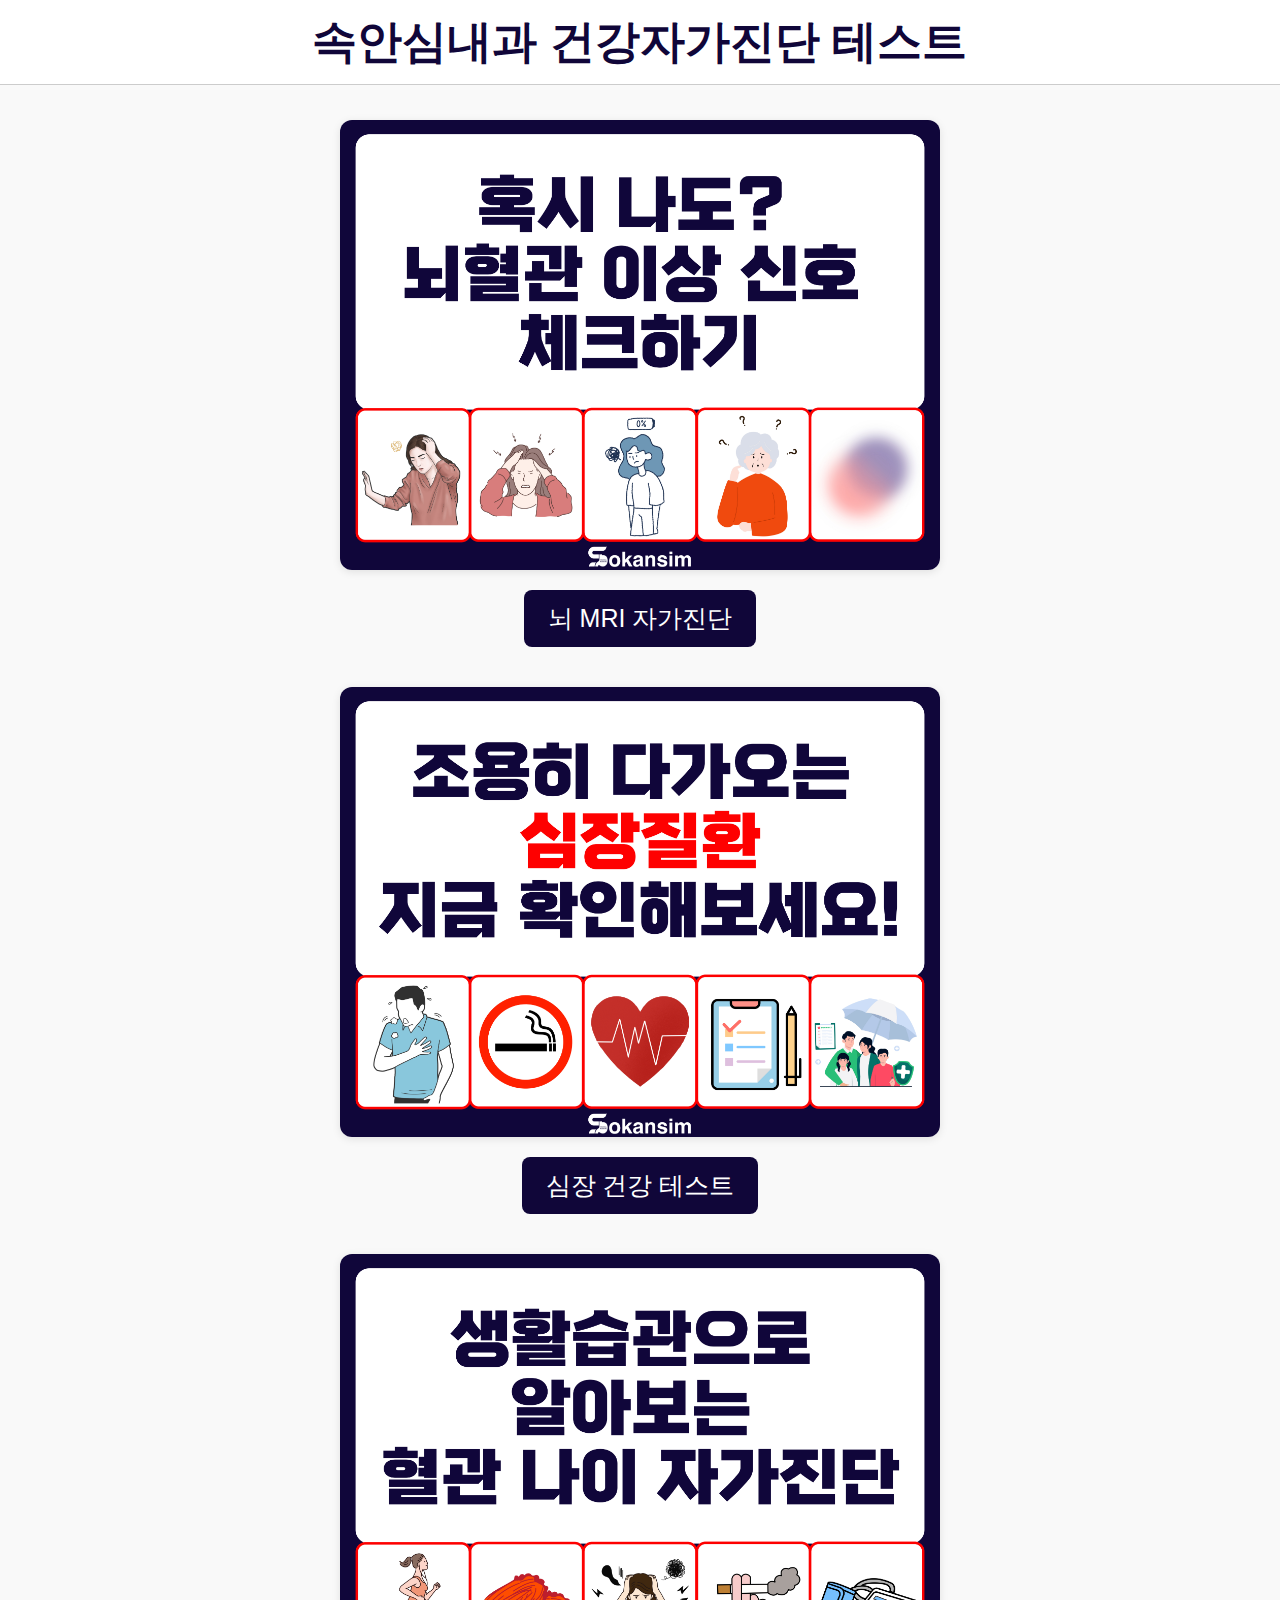
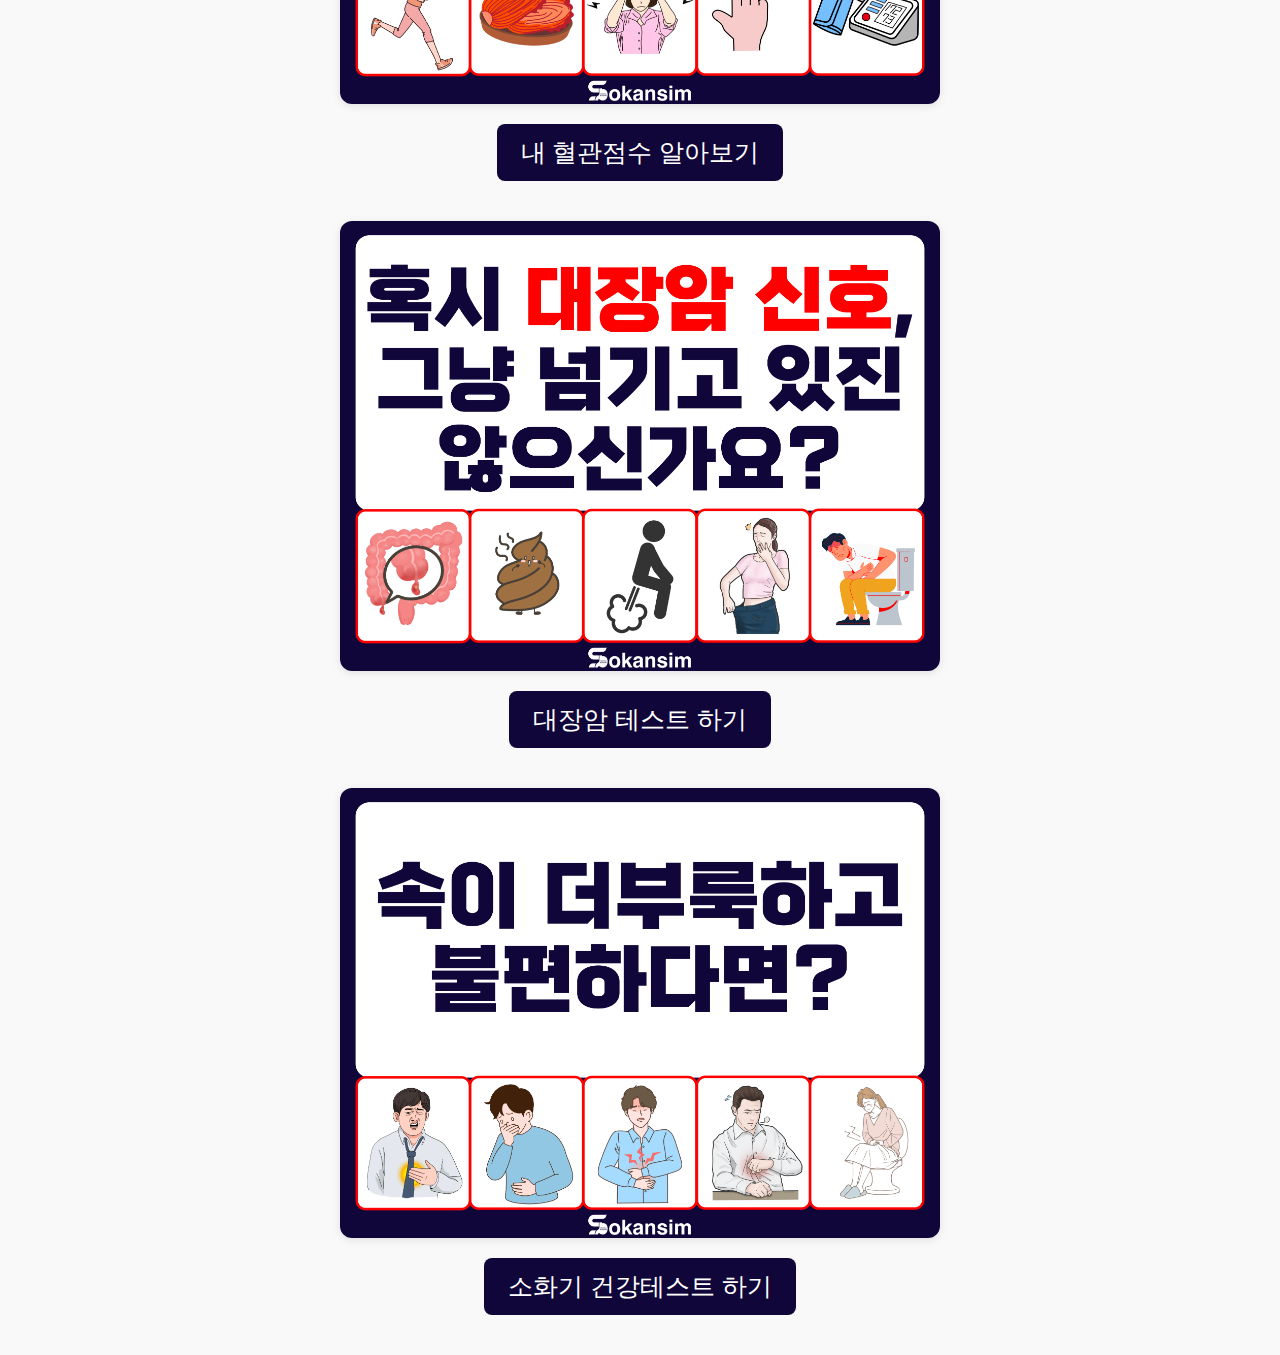
<file: index.html>
<!DOCTYPE html>
<html lang="ko">
<head>
  <meta charset="UTF-8">
  <meta name="viewport" content="width=device-width, initial-scale=1.0">
  <title>속안심내과 건강자가진단</title>
  <link rel="stylesheet" href="style.css">
</head>
<body>
  <header class="top-bar">
    <a href="index.html">속안심내과 건강자가진단 테스트</a>
  </header>

  <main class="main-container">
    <!-- 1. 뇌 MRI -->
    <section class="main-banner">
      <img src="main_brain.jpg" alt="뇌 MRI">
      <div><a class="test-button" href="brain.html">뇌 MRI 자가진단</a></div>
    </section>

    <!-- 2. 심장 -->
    <section class="main-banner">
      <img src="main_heart.jpg" alt="심장 건강">
      <div><a class="test-button" href="heart.html">심장 건강 테스트</a></div>
    </section>

    <!-- 3. 혈관 -->
    <section class="main-banner">
      <img src="main_vessel.jpg" alt="혈관 나이">
      <div><a class="test-button" href="vessel.html">내 혈관점수 알아보기</a></div>
    </section>

    <!-- 4. 대장암 -->
    <section class="main-banner">
      <img src="main_colon.jpg" alt="대장암 자가진단">
      <div><a class="test-button" href="colon.html">대장암 테스트 하기</a></div>
    </section>

    <!-- 5. 소화기 -->
    <section class="main-banner">
      <img src="main_digest.jpg" alt="소화기 건강진단">
      <div><a class="test-button" href="digest.html">소화기 건강테스트 하기</a></div>
    </section>
  </main>
</body>
</html>
</file>
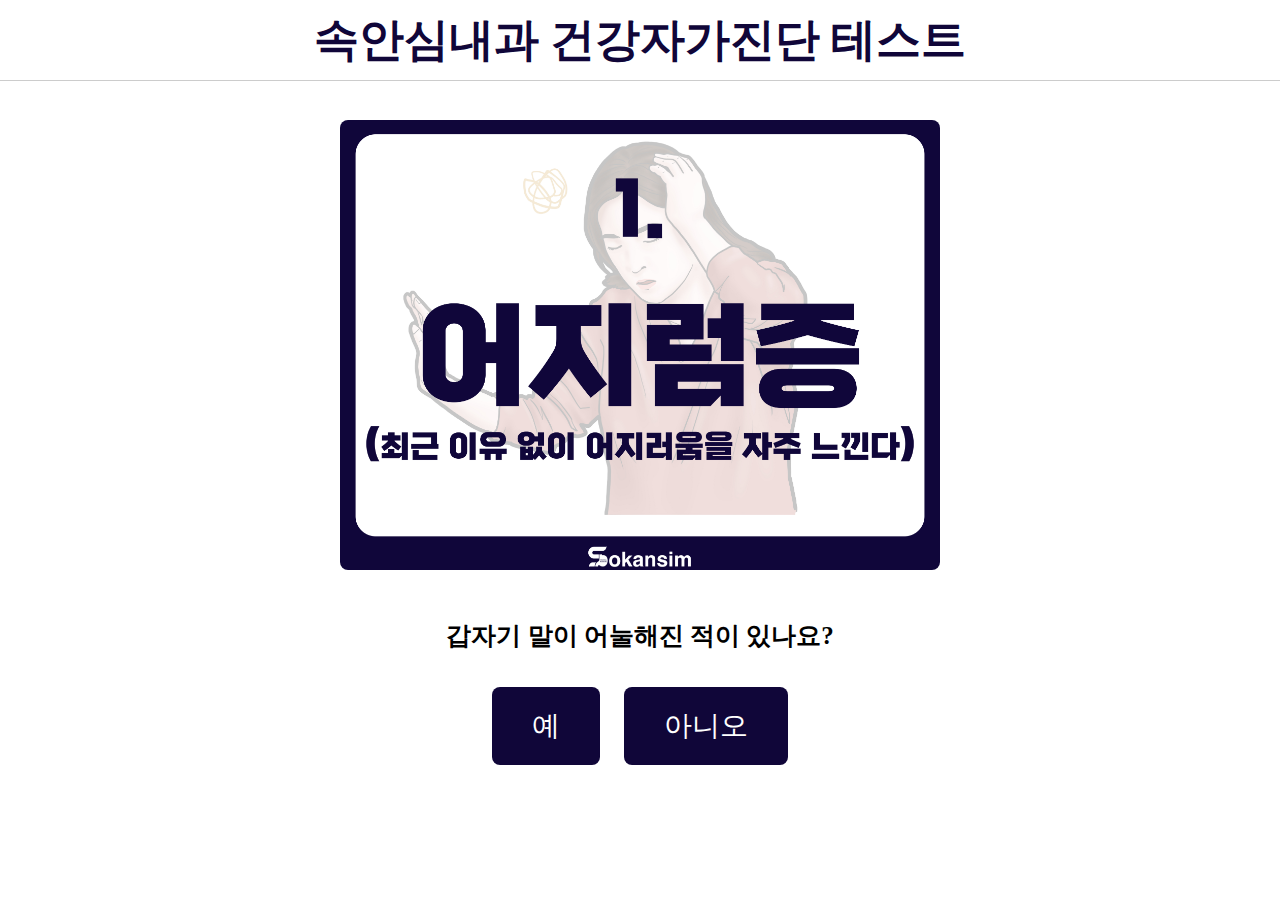
<file: brain.html>
<!DOCTYPE html>
<html lang="ko">
<head>
  <meta charset="UTF-8" />
  <title>뇌 건강 자가진단테스트</title>
  <script src="script.js"></script>
</head>
<body>
  <div style="position: fixed; top: 0; left: 0; width: 100%; background-color: white; z-index: 1000; padding: 10px 0; text-align: center; border-bottom: 1px solid #ccc;">
    <a href="index.html" style="text-decoration: none; font-size: 45px; font-weight: bold; color: #100639;">속안심내과 건강자가진단 테스트</a>
  </div>
  <div id="test-screen" style="margin-top: 100px; min-height: 80vh;"></div>
  <div id="result"></div>
  <script>
    const questions = [
      { text: "갑자기 말이 어눌해진 적이 있나요?", image: "brain_q1.jpg" },
      { text: "한쪽 팔이나 다리에 마비나 힘 빠짐을 느낀 적 있나요?", image: "brain_q2.jpg" },
      { text: "심한 두통이 자주 있거나, 평소와 다른 두통이 있었나요?", image: "brain_q3.jpg" },
      { text: "최근 기억력 저하나 집중력 저하를 경험하고 있나요?", image: "brain_q4.jpg" },
      { text: "고혈압, 당뇨, 고지혈증 중 하나라도 해당되나요?", image: "brain_q5.jpg" }
    ];
    const resultImages = [
      "brain_result_0.jpg", "brain_result_1.jpg", "brain_result_2.jpg"
    ];
    runTest(questions, resultImages);
  </script>
</body>
</html>
</file>
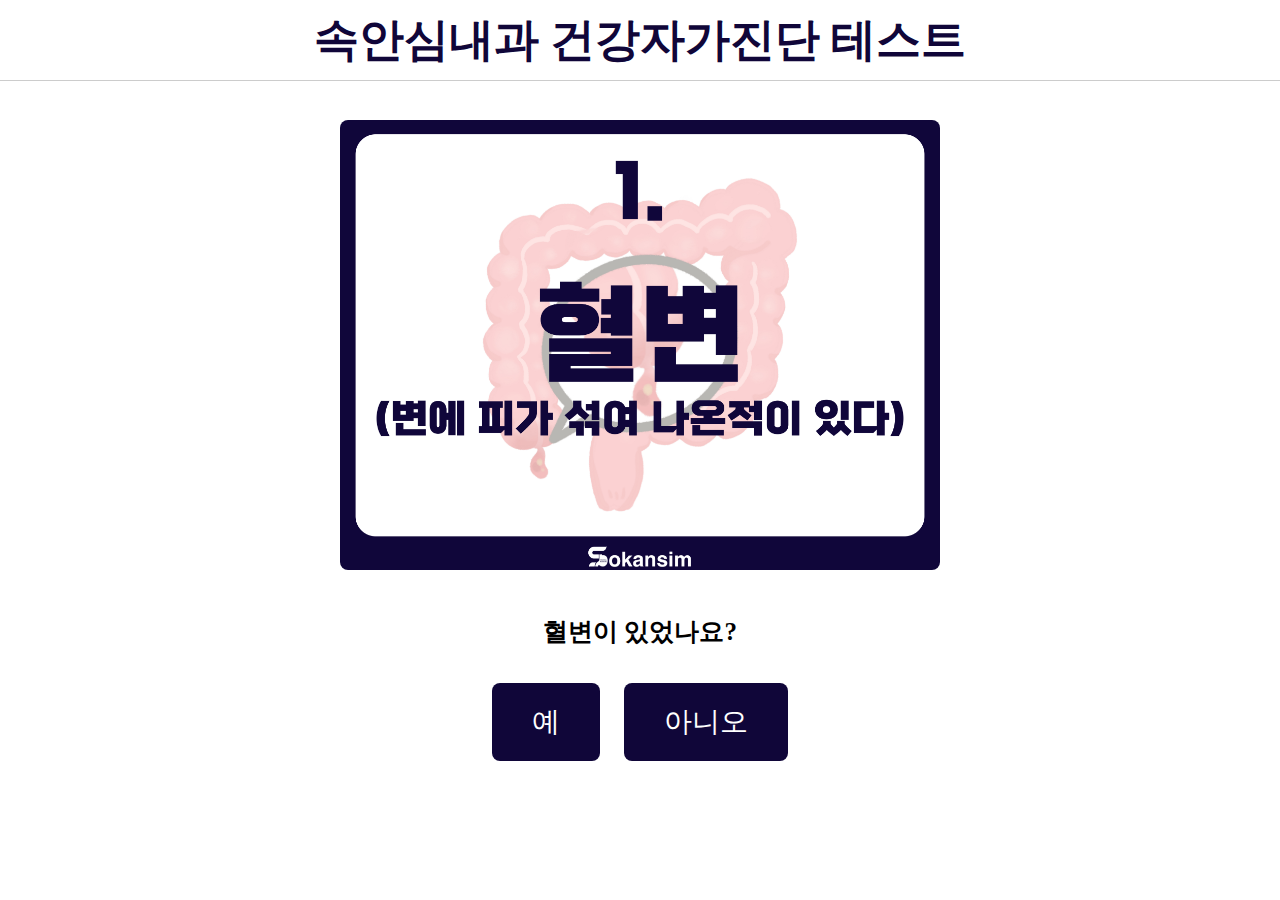
<file: colon.html>
<html lang="ko">
<head>
  <meta charset="UTF-8" />
  <title>대장암 자가진단</title>
  <script src="script.js"></script>
</head>
<body>
  <div style="position: fixed; top: 0; left: 0; width: 100%; background-color: white; z-index: 1000; padding: 10px 0; text-align: center; border-bottom: 1px solid #ccc;">
    <a href="index.html" style="text-decoration: none; font-size: 45px; font-weight: bold; color: #100639;">속안심내과 건강자가진단 테스트</a>
  </div>
  <div id="test-screen" style="margin-top: 100px; min-height: 80vh;"></div>
  <div id="result"></div>
  <script>
    const questions = [
      { text: "혈변이 있었나요?", image: "q1.jpg" },
      { text: "대변이 가늘어졌나요?", image: "q2.jpg" },
      { text: "가스가 자주 차나요?", image: "q3.jpg" },
      { text: "체중이 줄거나 피로감을 느끼나요?", image: "q4.jpg" },
      { text: "복부에 불편함이 지속되나요?", image: "q5.jpg" }
    ];
    const resultImages = ["colon_result_0.jpg", "colon_result_1.jpg", "colon_result_2.jpg"];
    runTest(questions, resultImages);
  </script>
</body>
</html>
</file>
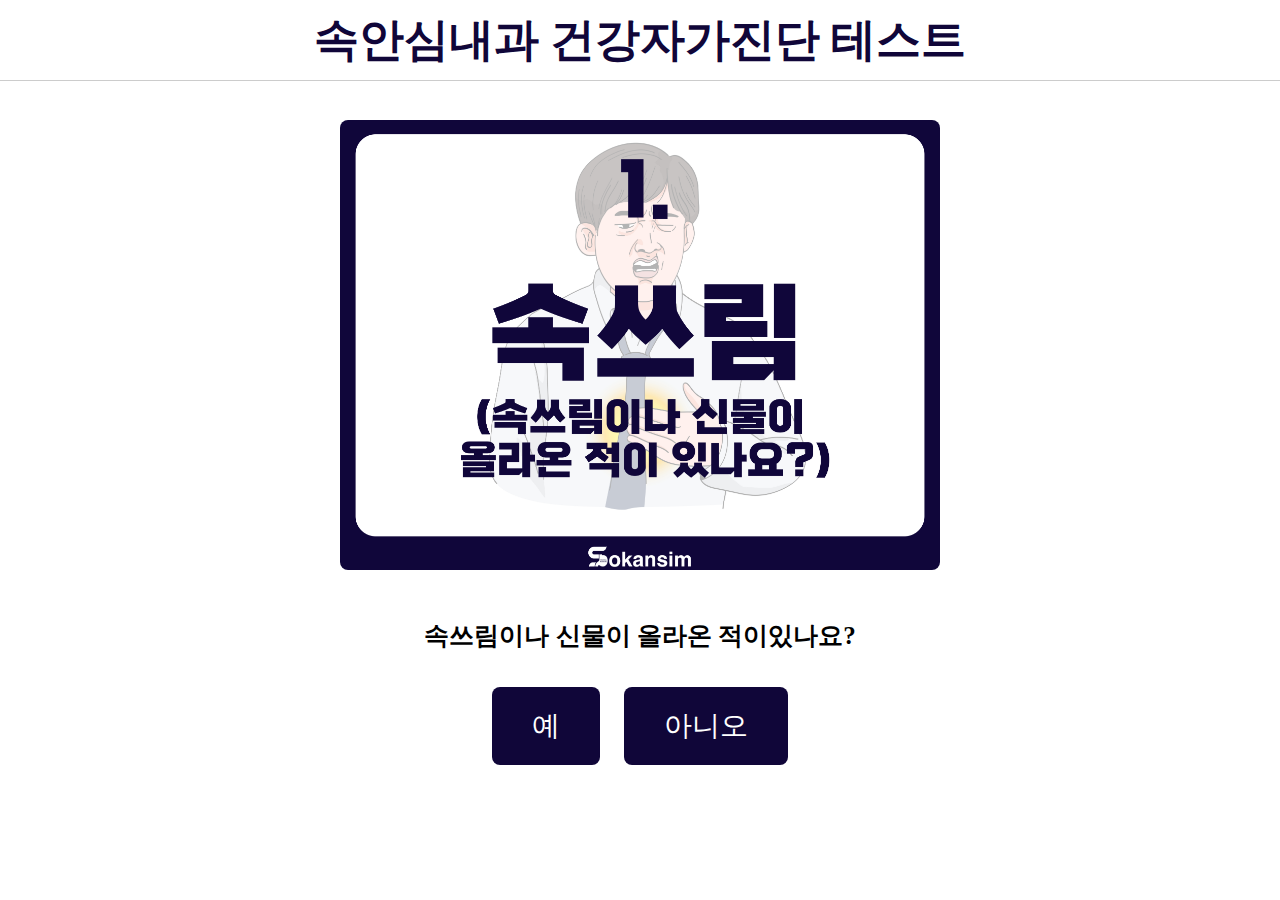
<file: digest.html>
<!DOCTYPE html>
<html lang="ko">
<head>
  <meta charset="UTF-8" />
  <title>소화기 건강테스트</title>
  <script src="script.js"></script>
</head>
<body>
  <div style="position: fixed; top: 0; left: 0; width: 100%; background-color: white; z-index: 1000; padding: 10px 0; text-align: center; border-bottom: 1px solid #ccc;">
    <a href="index.html" style="text-decoration: none; font-size: 45px; font-weight: bold; color: #100639;">속안심내과 건강자가진단 테스트</a>
  </div>
  <div id="test-screen" style="margin-top: 100px; min-height: 80vh;"></div>
  <div id="result"></div>
  <script>
    const questions = [
      { text: "속쓰림이나 신물이 올라온 적이있나요?", image: "d1.jpg" },
      { text: "소화가 잘 안되거나 더부룩한가요?", image: "d2.jpg" },
      { text: "명치나 윗배가 자주 아프거나 눌리는 느낌이 있나요?", image: "d3.jpg" },
      { text: "트림이 잦은가요?", image: "d4.jpg" },
      { text: "헛배가 부르거나 잔변감이 있나요?", image: "d5.jpg" }
    ];
    const resultImages = ["digest_result_0.jpg", "digest_result_1.jpg", "digest_result_2.jpg"];
    runTest(questions, resultImages);
  </script>
</body>
</html>
</file>
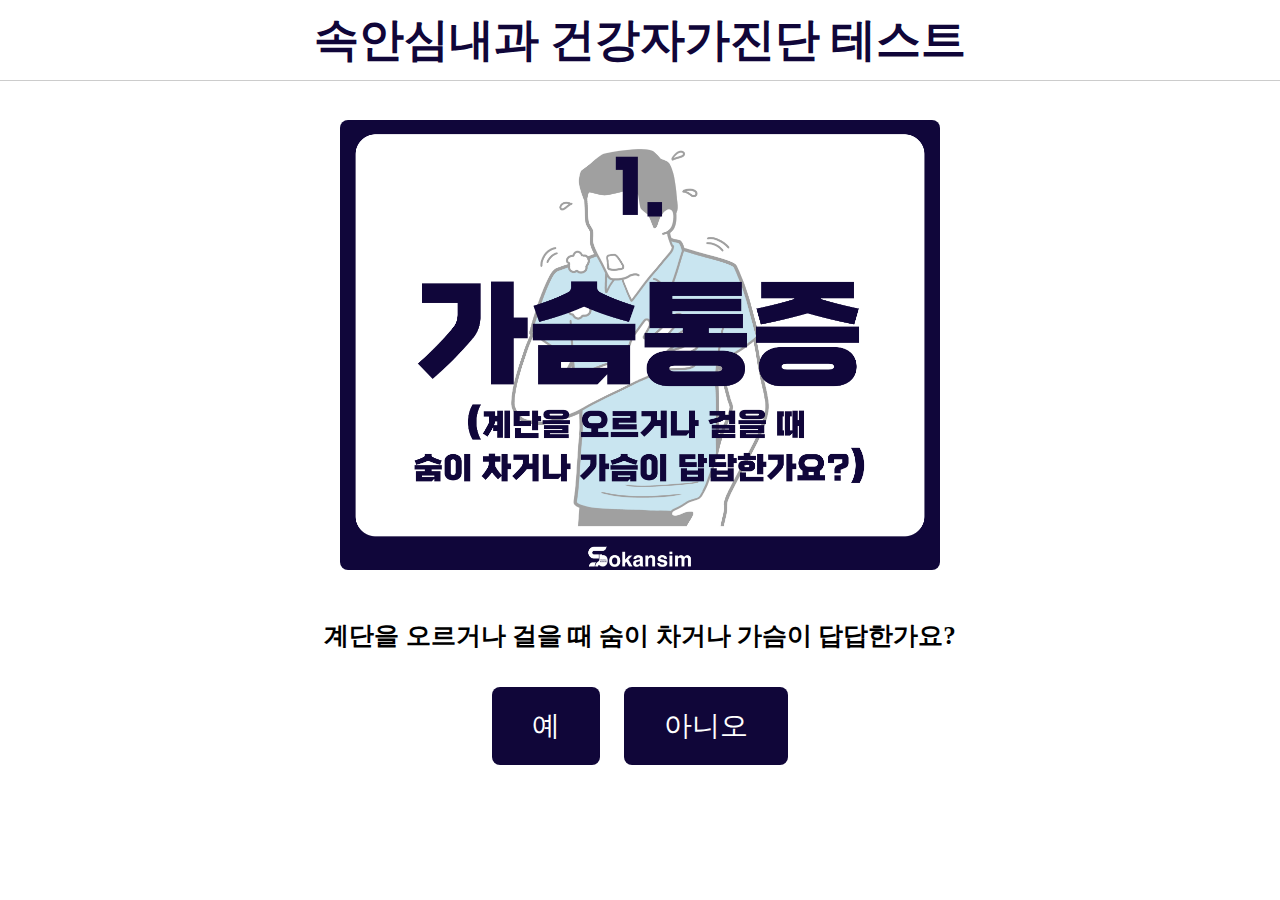
<file: heart.html>
<!DOCTYPE html>
<html lang="ko">
<head>
  <meta charset="UTF-8" />
  <title>심장 건강 자가진단테스트</title>
  <script src="script.js"></script>
</head>
<body>
  <div style="position: fixed; top: 0; left: 0; width: 100%; background-color: white; z-index: 1000; padding: 10px 0; text-align: center; border-bottom: 1px solid #ccc;">
    <a href="index.html" style="text-decoration: none; font-size: 45px; font-weight: bold; color: #100639;">속안심내과 건강자가진단 테스트</a>
  </div>
  <div id="test-screen" style="margin-top: 100px; min-height: 80vh;"></div>
  <div id="result"></div>
  <script>
    const questions = [
      { text: "계단을 오르거나 걸을 때 숨이 차거나 가슴이 답답한가요?", image: "heart_q1.jpg" },
      { text: "흡연을 하거나 과거에 장기간 흡연한 적이 있나요?", image: "heart_q2.jpg" },
      { text: "이유 없이 심장이 두근거린적이 있나요?", image: "heart_q3.jpg" },
      { text: "혈압, 당뇨, 고지혈 진단을 받은 적이 있나요?", image: "heart_q4.jpg" },
      { text: "가족 중 심장질환을 진단받은 사람이 있나요?", image: "heart_q5.jpg" }
    ];
    const resultImages = [
      "heart_result_0.jpg", "heart_result_1.jpg", "heart_result_2.jpg"
    ];
    runTest(questions, resultImages);
  </script>
</body>
</html>
</file>
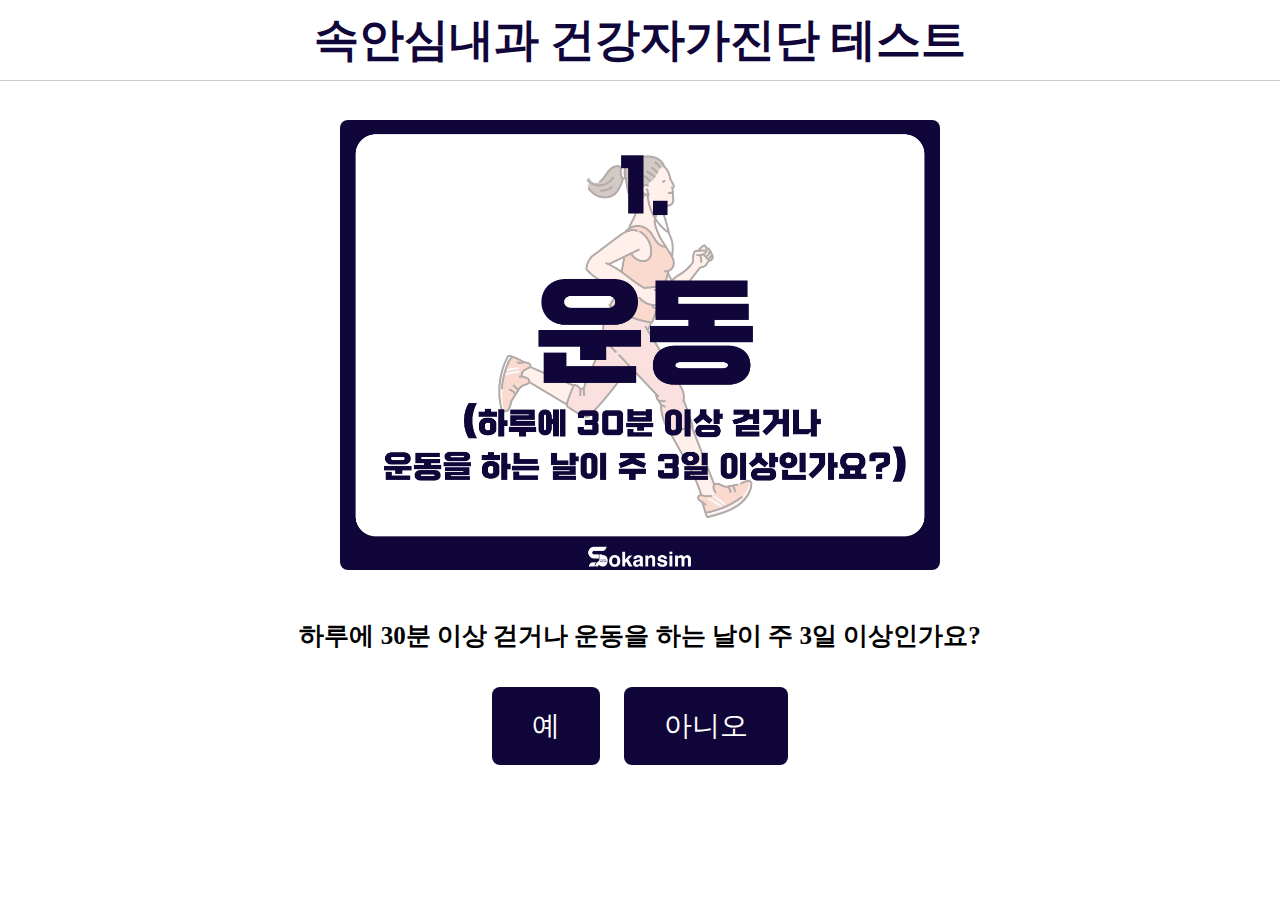
<file: vessel.html>
<!DOCTYPE html>
<html lang="ko">
<head>
  <meta charset="UTF-8" />
  <title>내 혈관점수는?</title>
  <script src="script.js"></script>
</head>
<body>
  <div style="position: fixed; top: 0; left: 0; width: 100%; background-color: white; z-index: 1000; padding: 10px 0; text-align: center; border-bottom: 1px solid #ccc;">
    <a href="index.html" style="text-decoration: none; font-size: 45px; font-weight: bold; color: #100639;">속안심내과 건강자가진단 테스트</a>
  </div>
  <div id="test-screen" style="margin-top: 100px; min-height: 80vh;"></div>
  <div id="result"></div>
  <script>
    const questions = [
      { text: "하루에 30분 이상 걷거나 운동을 하는 날이 주 3일 이상인가요?", image: "v1.jpg" },
      { text: "짠 음식을 자주 섭취하나요?", image: "v2.jpg" },
      { text: "스트레스를 자주 받으시나요?", image: "v3.jpg" },
      { text: "현재 흡연 중이신가요?", image: "v4.jpg" },
      { text: "혈압이 높다는 진단을 받은 적 있나요?", image: "v5.jpg" }
    ];
    const resultImages = ["vessel_result_0.jpg", "vessel_result_1.jpg", "vessel_result_2.jpg"];
    runTest(questions, resultImages);
  </script>
</body>
</html>
</file>
<file: style.css>
body {
  margin: 0;
  font-family: sans-serif;
  background: #f9f9f9;
  color: #333;
}

.top-bar {
  position: fixed;
  top: 0;
  width: 100%;
  background-color: white;
  padding: 12px 0;
  border-bottom: 1px solid #ccc;
  text-align: center;
  z-index: 1000;
}

.top-bar a {
  font-size: 45px;
  font-weight: bold;
  color: #100639;
  text-decoration: none;
}

.main-container {
  padding-top: 80px;
  max-width: 800px;
  margin: auto;
}

.main-banner {
  margin: 40px 0;
  text-align: center;
}

.main-banner img {
  width: 100%;
  max-width: 600px;
  border-radius: 12px;
  box-shadow: 0 2px 8px rgba(0,0,0,0.1);
}

.test-button {
  display: inline-block;
  margin-top: 16px;
  background-color: #100639;
  color: white;
  padding: 12px 24px;
  border-radius: 8px;
  font-size: 25px;
  text-decoration: none;
}

.other-test-button {
  background-color: #D99F70;
  color: #000;
  padding: 14px 26px;
  border: none;
  border-radius: 10px;
  font-size: 30px;
  font-weight: bold;
  cursor: pointer;
  transition: background-color 0.3s, transform 0.2s;
}

.other-test-button:hover {
  background-color: #c48858;
  transform: scale(1.05);
}

/* 모바일 기준 스타일 통합 */
@media (max-width: 768px) {
  .top-bar a {
    font-size: 30px;
  }

  .main-banner img {
    width: 90%;
  }

  .test-button {
    font-size: 18px;
    padding: 14px 28px;
  }

  .question-image {
  max-width: 600px;
  height: auto;
  margin: 0 auto 20px;
  border-radius: 8px;
  display: block;
}

  .question-text {
    font-size: 28px !important;
    margin-top: 20px;
  }

  .mobile-button {
    font-size: 30px !important;
    padding: 26px 50px !important;
  }
}

@media (max-width: 768px) {
  .question-image {
    width: 100% !important;
    max-width: 100% !important;
    height: auto;
  }
}

  .question-text {
    font-size: 28px !important;
    margin-top: 20px;
  }

  .mobile-button {
    font-size: 30px !important;
    padding: 26px 50px !important;
  }
</file>
